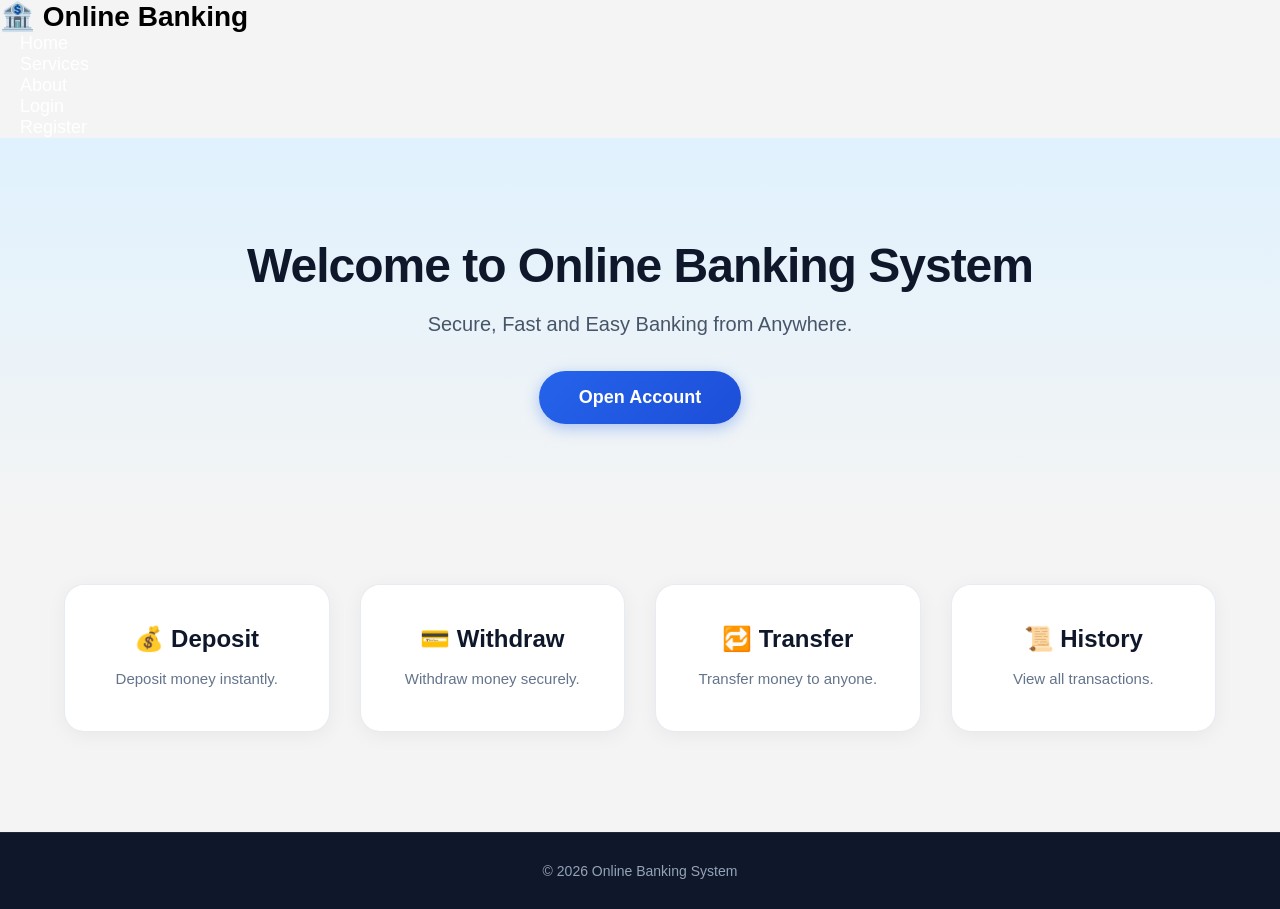
<file: index.html>
<!DOCTYPE html>
<html lang="en">
<head>
    <meta charset="UTF-8">
    <meta name="viewport" content="width=device-width, initial-scale=1.0">
    <title>Online Banking System</title>

    <link rel="stylesheet" href="css/style.css?v=2">
</head>
<body>

    <!-- Navigation -->
    <nav>
        <div class="logo">
            🏦 Online Banking
        </div>

        <ul>
            <li><a href="#">Home</a></li>
            <li><a href="#">Services</a></li>
            <li><a href="#">About</a></li>

            <li>
                <a href="pages/login.html">Login</a>
            </li>

            <li>
                <a href="pages/register.html">Register</a>
            </li>
        </ul>
    </nav>

    <!-- Hero -->

    <section class="hero">

        <h1>Welcome to Online Banking System</h1>

        <p>
            Secure, Fast and Easy Banking from Anywhere.
        </p>

        <a href="pages/register.html" class="btn">
            Open Account
        </a>

    </section>

    <!-- Features -->

    <section class="features">

        <div class="card">

            <h2>💰 Deposit</h2>

            <p>Deposit money instantly.</p>

        </div>

        <div class="card">

            <h2>💳 Withdraw</h2>

            <p>Withdraw money securely.</p>

        </div>

        <div class="card">

            <h2>🔁 Transfer</h2>

            <p>Transfer money to anyone.</p>

        </div>

        <div class="card">

            <h2>📜 History</h2>

            <p>View all transactions.</p>

        </div>

    </section>

    <!-- Footer -->

    <footer>

        <p>

            © 2026 Online Banking System

        </p>

    </footer>

    <script src="js/main.js"></script>

</body>
</html>
</file>
<file: css/style.css>
*{
    margin:0;
    padding:0;
    box-sizing:border-box;
    font-family:Arial,sans-serif;
}

body{
    background:#f4f4f4;
}

header{
    background:#0d6efd;
    color:white;
    padding:20px;
    display:flex;
    justify-content:space-between;
    align-items:center;
}

.logo{
    font-size:28px;
    font-weight:bold;
}

nav a{
    color:white;
    text-decoration:none;
    margin-left:20px;
    font-size:18px;
}

/* Hero section styles */
.hero {
    text-align: center;
    padding: 100px 20px;
    background: linear-gradient(180deg, #e0f2fe 0%, #f4f4f4 100%);
}

.hero h1 {
    font-size: 48px;
    font-weight: 800;
    color: #0f172a;
    margin-bottom: 20px;
    letter-spacing: -1px;
}

.hero p {
    font-size: 20px;
    color: #475569;
    margin-bottom: 35px;
}

/* Premium Open Account Button */
.btn {
    display: inline-block;
    background: linear-gradient(135deg, #2563eb 0%, #1d4ed8 100%);
    color: white;
    text-decoration: none;
    font-size: 18px;
    font-weight: 600;
    padding: 16px 40px;
    border-radius: 50px;
    box-shadow: 0 4px 15px rgba(37, 99, 235, 0.35);
    transition: all 0.3s cubic-bezier(0.4, 0, 0.2, 1);
    border: none;
    cursor: pointer;
}

.btn:hover {
    transform: translateY(-3px) scale(1.03);
    box-shadow: 0 8px 25px rgba(37, 99, 235, 0.5);
    background: linear-gradient(135deg, #1d4ed8 0%, #1e40af 100%);
}

.btn:active {
    transform: translateY(-1px) scale(0.98);
    box-shadow: 0 4px 10px rgba(37, 99, 235, 0.3);
}

/* Features Grid */
.features {
    width: 90%;
    max-width: 1200px;
    margin: 60px auto 0 auto;
    display: grid;
    grid-template-columns: repeat(auto-fit, minmax(220px, 1fr));
    gap: 30px;
    justify-content: center;
}

/* Premium Feature Cards */
.card {
    background: white;
    padding: 40px 30px;
    text-align: center;
    border-radius: 20px;
    box-shadow: 0 4px 20px rgba(0, 0, 0, 0.05);
    transition: all 0.4s cubic-bezier(0.4, 0, 0.2, 1);
    border: 1px solid rgba(226, 232, 240, 0.8);
    position: relative;
    overflow: hidden;
}

.card::before {
    content: "";
    position: absolute;
    top: 0;
    left: 0;
    width: 100%;
    height: 5px;
    background: linear-gradient(90deg, #2563eb, #3b82f6);
    opacity: 0;
    transition: opacity 0.3s ease;
}

.card:hover {
    transform: translateY(-12px);
    box-shadow: 0 20px 35px rgba(0, 0, 0, 0.12);
    border-color: rgba(37, 99, 235, 0.2);
}

.card:hover::before {
    opacity: 1;
}

.card h2 {
    font-size: 24px;
    color: #0f172a;
    margin-bottom: 15px;
    display: flex;
    flex-direction: column;
    align-items: center;
    gap: 10px;
}

.card p {
    color: #64748b;
    font-size: 15px;
    line-height: 1.5;
}

footer {
    margin-top: 100px;
    background: #0f172a;
    color: #94a3b8;
    text-align: center;
    padding: 30px 20px;
    font-size: 14px;
    border-top: 1px solid #1e293b;
}
</file>
